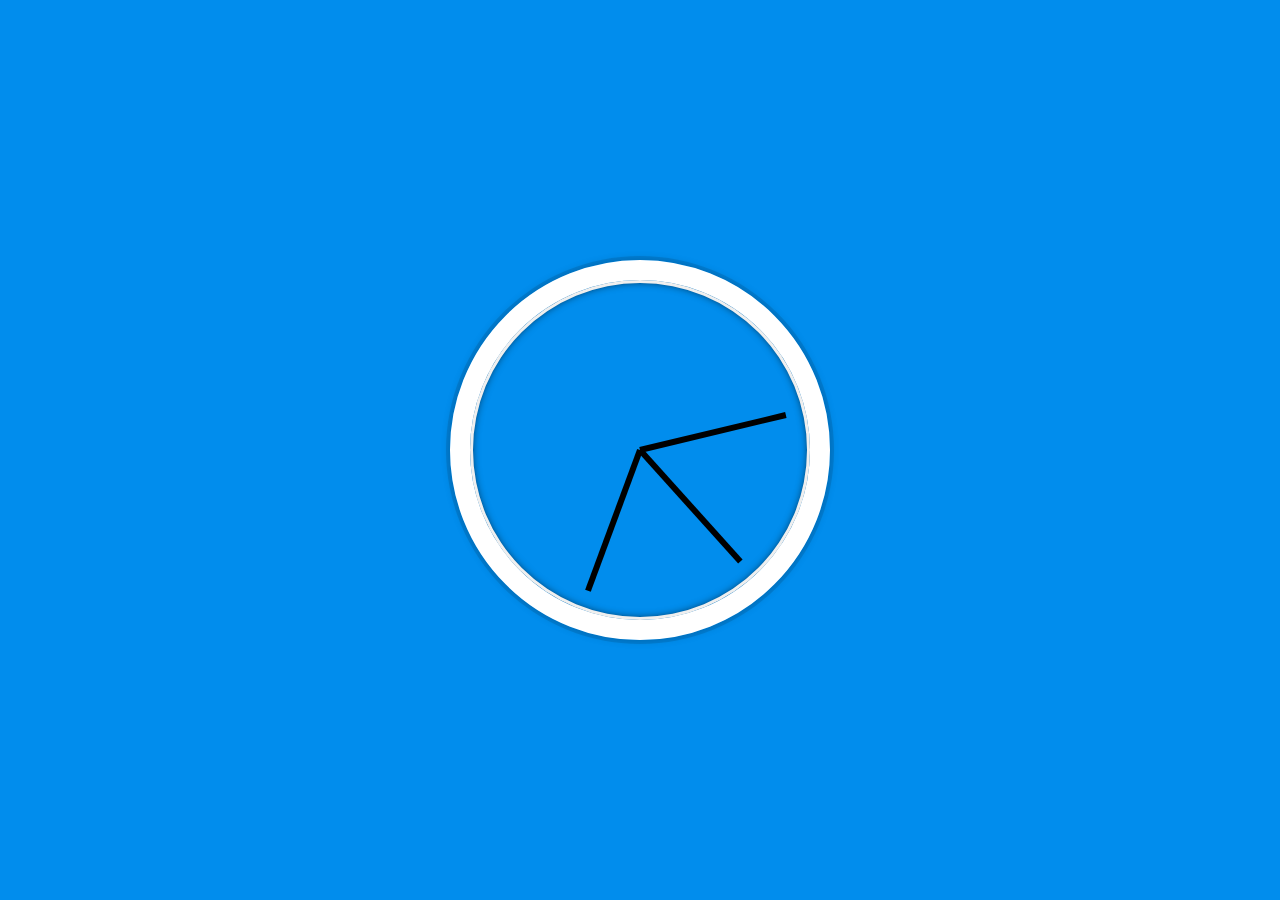
<file: CSS & JS Clock/index.html>
<!DOCTYPE html>
<html lang="en">
  <head>
    <meta charset="UTF-8" />
    <meta name="viewport" content="width=device-width, initial-scale=1.0" />
    <title>CSS & JS Clock</title>
    <link rel="stylesheet" href="style.css" />
  </head>
  <body>
    <div class="clock">
      <div class="clock-face">
        <div class="hand hour-hand"></div>
        <div class="hand min-hand"></div>
        <div class="hand second-hand"></div>
      </div>
    </div>

    <script>
      const secondHand = document.querySelector(".second-hand");
      const minsHand = document.querySelector(".min-hand");
      const hourHand = document.querySelector(".hour-hand");

      function setDate() {
        const now = new Date();

        const seconds = now.getSeconds();
        const secondsDegrees = (seconds / 60) * 360 + 90;
        secondHand.style.transform = `rotate(${secondsDegrees}deg)`;

        const mins = now.getMinutes();
        const minsDegrees = (mins / 60) * 360 + (seconds / 60) * 6 + 90;
        minsHand.style.transform = `rotate(${minsDegrees}deg)`;

        const hour = now.getHours();
        const hourDegrees = (hour / 12) * 360 + (mins / 60) * 30 + 90;
        hourHand.style.transform = `rotate(${hourDegrees}deg)`;
      }
      setInterval(setDate, 1000);

      setDate();
    </script>
  </body>
</html>
</file>
<file: CSS & JS Clock/style.css>
html {
  background: #018ded url(https://unsplash.it/1500/1000?image=881&blur=5);
  background-size: cover;
  font-family: "helvetica nueu";
  text-align: center;
  font-size: 10px;
}

body {
  margin: 0;
  font-size: 2rem;
  display: flex;
  flex: 1;
  min-height: 100vh;
  align-items: center;
}

.clock {
  width: 30rem;
  height: 30rem;
  border: 20px solid white;
  border-radius: 50%;
  margin: 50px auto;
  position: relative;
  padding: 2rem;
  box-shadow: 0 0 0 4px rgba(0, 0, 0, 0.1), inset 0 0 0 3px #efefef,
    inset 0 0 10px black, 0 0 10px rgba(0, 0, 0, 0.2);
}

.clock-face {
  position: relative;
  width: 100%;
  height: 100%;
  transform: translateY(-3px);
}

.hand {
  width: 50%;
  height: 6px;
  background: black;
  position: absolute;
  top: 50%;
  transform-origin: 100%;
  transform: rotate(90deg);
  transition: all 0.05s;
  transition-timing-function: cubic-bezier(0.1, 2.7, 0.58, 1);
}
</file>
